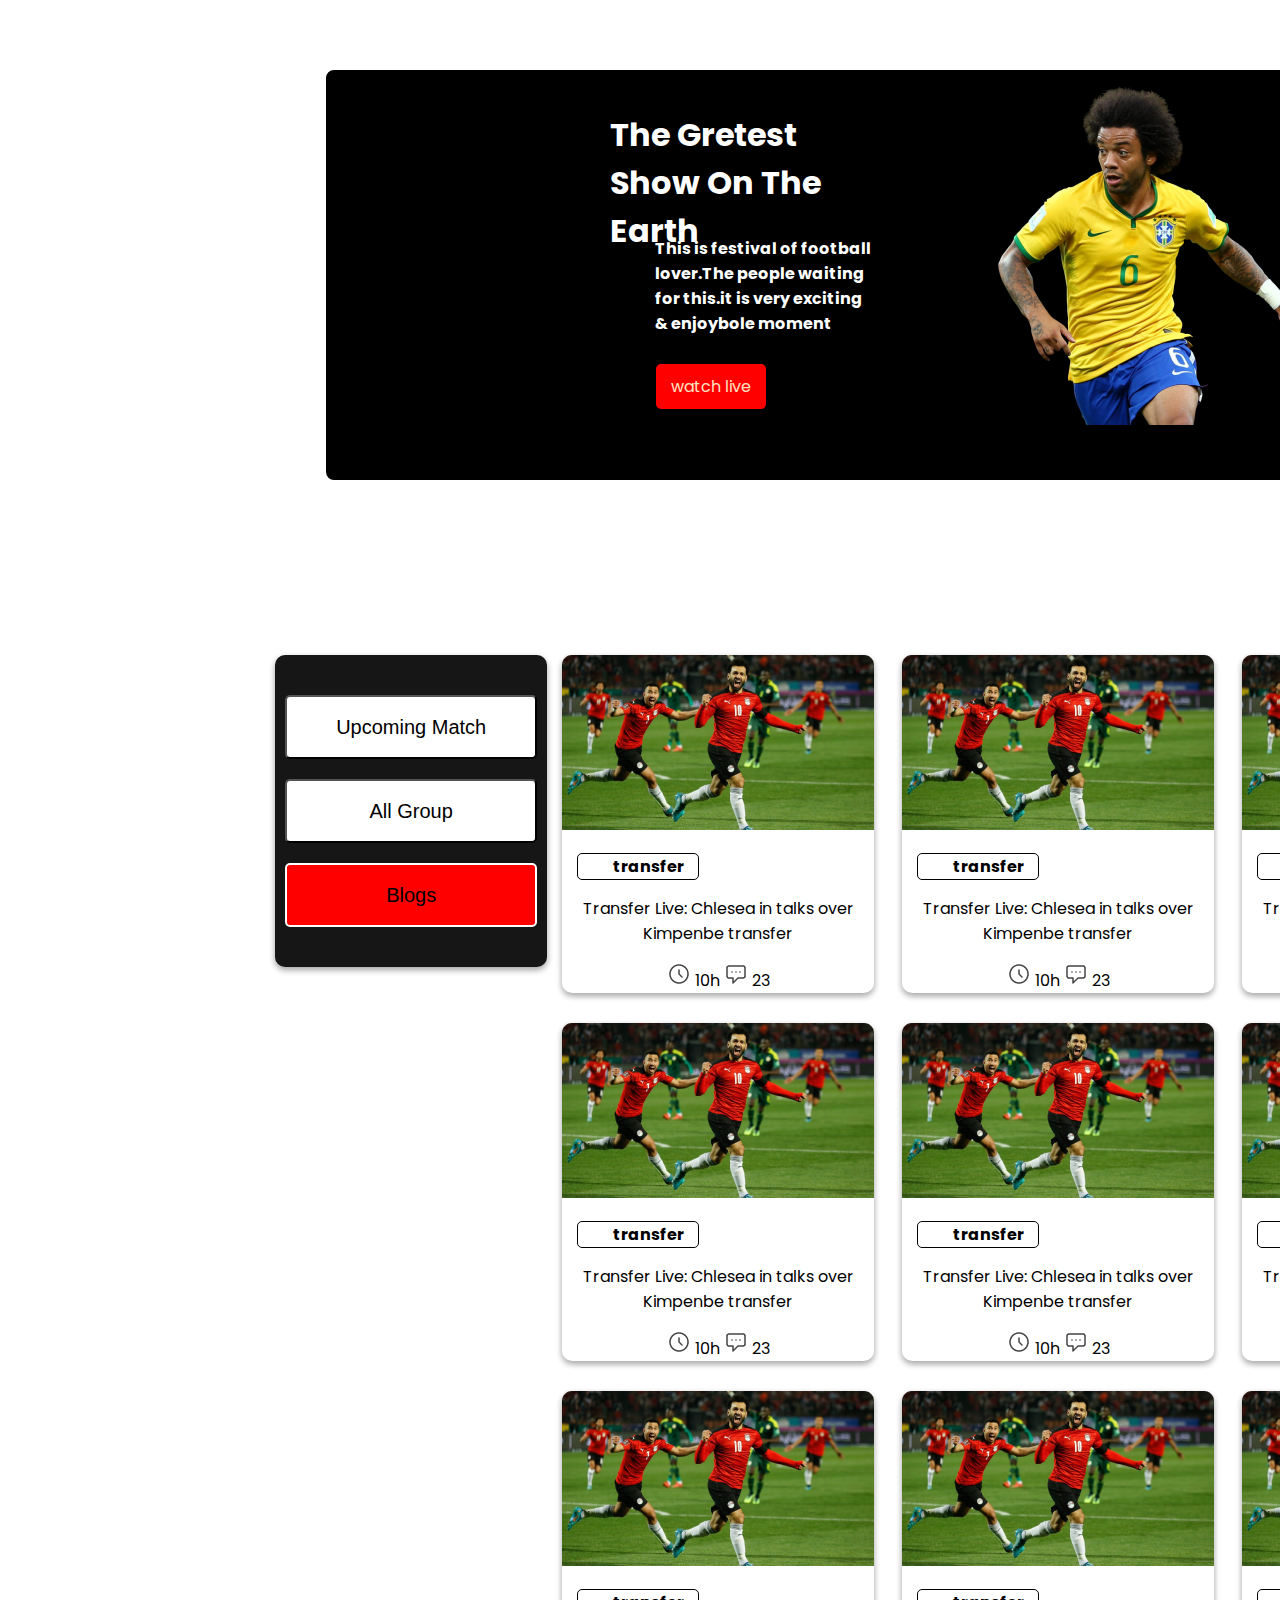
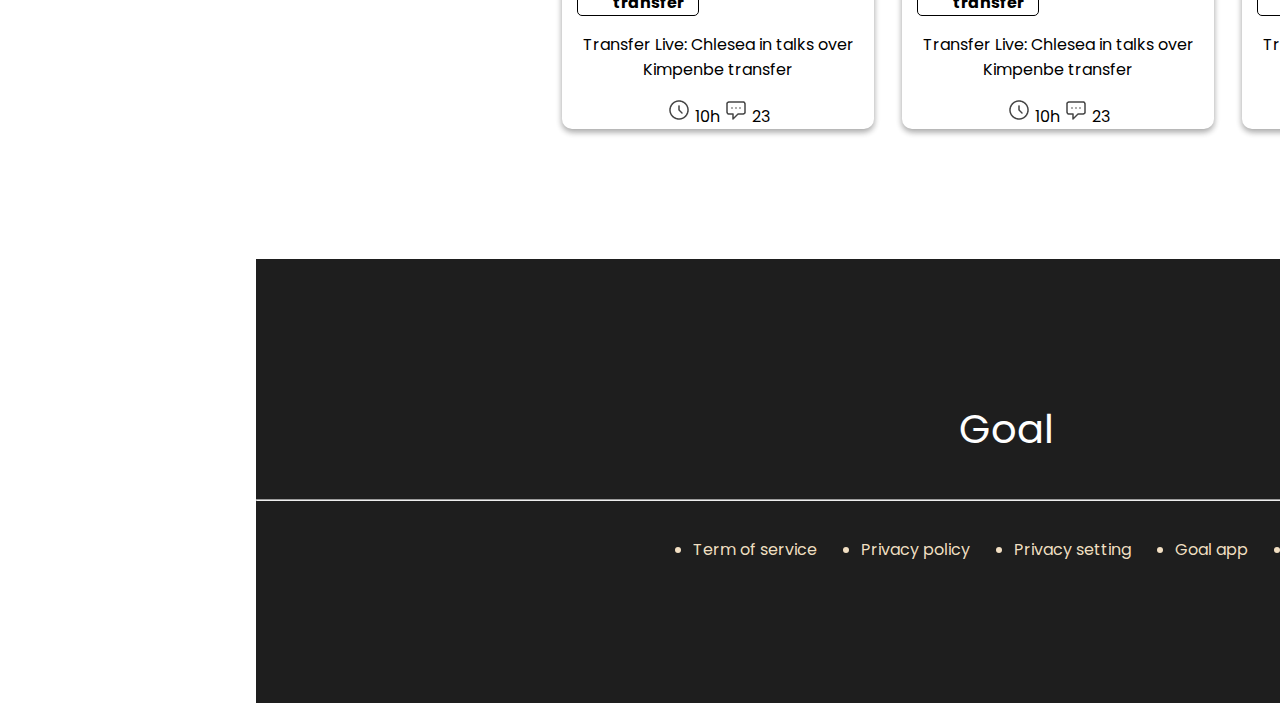
<file: index.html>
<!DOCTYPE html>
<html lang="en">
<head>
    <meta charset="UTF-8">
    <meta http-equiv="X-UA-Compatible" content="IE=edge">
    <meta name="viewport" content="width=device-width, initial-scale=1.0">
    <title>website-1</title>
    <link rel="stylesheet" href="style.css">
</head>
<body>
    <main>
        <section class="container">
            <div class="top-images">
                <div class="images">
                    <div class="img">
                        <img src="assets/Banner Image.png" alt="" srcset="">
                        <h1 class="info">The Gretest
                            <br> Show On The
                            <br>
                             Earth</h1>
                        <h4 class="info-2">This is festival of 
                            football<br> lover.The people waiting 
                            <br>
                            for this.it is very exciting 
                            <br>
                            & enjoybole moment</h4>
                            <a class="watch" href="">watch live</a>
                    </div>
                    
                </div>
                
            </div>
        </section>
    </main>
        <br>
        <br>
        <br>
        <section class="transfer">
            <div class="menu">
                <div class="menu-link">
                    <button>Upcoming Match</button>
                    <button>All Group</button>
                    <button id="blog">Blogs</button>
                </div>
            </div>
            <div class="blogs">
                <div class="blog">
                    <img src="assets/Blog Image.png" alt="">
                    <h3>transfer</h3>
                    <p>Transfer Live: Chlesea in talks 
                        over Kimpenbe transfer</p>
                        <span class="blog-item">
                            <span>
                                <img src="assets/Time Icon.png" alt="" srcset="">
                                <span class="blog-3">10h</span>
                            </span>
                            <span>
                                <img src="assets/Chat Icon.png" alt="" srcset="">
                                <span class="blog-3">23</span>
                            </span>
                        </span>
                </div>
                <div class="blog">
                    <img src="assets/Blog Image.png" alt="">
                    <h3>transfer</h3>
                    <p>Transfer Live: Chlesea in talks 
                        over Kimpenbe transfer</p>
                        <span class="blog-item">
                            <span>
                                <img src="assets/Time Icon.png" alt="" srcset="">
                                <span class="blog-3">10h</span>
                            </span>
                            <span>
                                <img src="assets/Chat Icon.png" alt="" srcset="">
                                <span class="blog-3">23</span>
                            </span>
                        </span>
                </div>
                <div class="blog">
                    <img src="assets/Blog Image.png" alt="">
                    <h3>transfer</h3>
                    <p>Transfer Live: Chlesea in talks 
                        over Kimpenbe transfer</p>
                        <span class="blog-item">
                            <span>
                                <img src="assets/Time Icon.png" alt="" srcset="">
                                <span class="blog-3">10h</span>
                            </span>
                            <span>
                                <img src="assets/Chat Icon.png" alt="" srcset="">
                                <span class="blog-3">23</span>
                            </span>
                        </span>
                </div>
                <div class="blog">
                    <img src="assets/Blog Image.png" alt="">
                    <h3>transfer</h3>
                    <p>Transfer Live: Chlesea in talks 
                        over Kimpenbe transfer</p>
                        <span class="blog-item">
                            <span>
                                <img src="assets/Time Icon.png" alt="" srcset="">
                                <span class="blog-3">10h</span>
                            </span>
                            <span>
                                <img src="assets/Chat Icon.png" alt="" srcset="">
                                <span class="blog-3">23</span>
                            </span>
                        </span>
                </div>
                <div class="blog">
                    <img src="assets/Blog Image.png" alt="">
                    <h3>transfer</h3>
                    <p>Transfer Live: Chlesea in talks 
                        over Kimpenbe transfer</p>
                        <span class="blog-item">
                            <span>
                                <img src="assets/Time Icon.png" alt="" srcset="">
                                <span class="blog-3">10h</span>
                            </span>
                            <span>
                                <img src="assets/Chat Icon.png" alt="" srcset="">
                                <span class="blog-3">23</span>
                            </span>
                        </span>
                </div>
                <div class="blog">
                    <img src="assets/Blog Image.png" alt="">
                    <h3>transfer</h3>
                    <p>Transfer Live: Chlesea in talks 
                        over Kimpenbe transfer</p>
                        <span class="blog-item">
                            <span>
                                <img src="assets/Time Icon.png" alt="" srcset="">
                                <span class="blog-3">10h</span>
                            </span>
                            <span>
                                <img src="assets/Chat Icon.png" alt="" srcset="">
                                <span class="blog-3">23</span>
                            </span>
                        </span>
                </div>
                <div class="blog">
                    <img src="assets/Blog Image.png" alt="">
                    <h3>transfer</h3>
                    <p>Transfer Live: Chlesea in talks 
                        over Kimpenbe transfer</p>
                        <span class="blog-item">
                            <span>
                                <img src="assets/Time Icon.png" alt="" srcset="">
                                <span class="blog-3">10h</span>
                            </span>
                            <span>
                                <img src="assets/Chat Icon.png" alt="" srcset="">
                                <span class="blog-3">23</span>
                            </span>
                        </span>
                </div>
                <div class="blog">
                    <img src="assets/Blog Image.png" alt="">
                    <h3>transfer</h3>
                    <p>Transfer Live: Chlesea in talks 
                        over Kimpenbe transfer</p>
                        <span class="blog-item">
                            <span>
                                <img src="assets/Time Icon.png" alt="" srcset="">
                                <span class="blog-3">10h</span>
                            </span>
                            <span>
                                <img src="assets/Chat Icon.png" alt="" srcset="">
                                <span class="blog-3">23</span>
                            </span>
                        </span>
                </div>
                <div class="blog">
                    <img src="assets/Blog Image.png" alt="">
                    <h3>transfer</h3>
                    <p>Transfer Live: Chlesea in talks 
                        over Kimpenbe transfer</p>
                        <span class="blog-item">
                            <span>
                                <img src="assets/Time Icon.png" alt="" srcset="">
                                <span class="blog-3">10h</span>
                            </span>
                            <span>
                                <img src="assets/Chat Icon.png" alt="" srcset="">
                                <span class="blog-3">23</span>
                            </span>
                        </span>
                </div>
            </div>
        </section>
        <br>
        <br>
        <br>
        <br>
        <section class="finish">
            <div class="title">
            <p>Goal</p>
            </div>
            <div>
             <hr>
            </div> 
            <div>
                <ul class="contacts">
                    <li>
                        <p>Term of service</p> 
            
                    </li>
                    <li>
                        <p>Privacy policy</p>
                    </li>
                    <li>
                        <p>Privacy setting</p>
                    </li>
                    <li>
                        <p>Goal app</p>
                    </li>
                    <li>
                        <p>Goal live</p>
                    </li>
                </ul>
            </div> 
            <div class="icons">
                <a href="www.facebook.com/" target="_blank"></a>
                <a href="www.instagram.com/" target="_blank"></a>
                <a href="www.youtube.com/" target="_blank"></a>
                <a href="www.twitter.com/" target="_blank"></a>
    
            </div> 

        </section>
        
        
                               
    
</body>
</html>
</file>
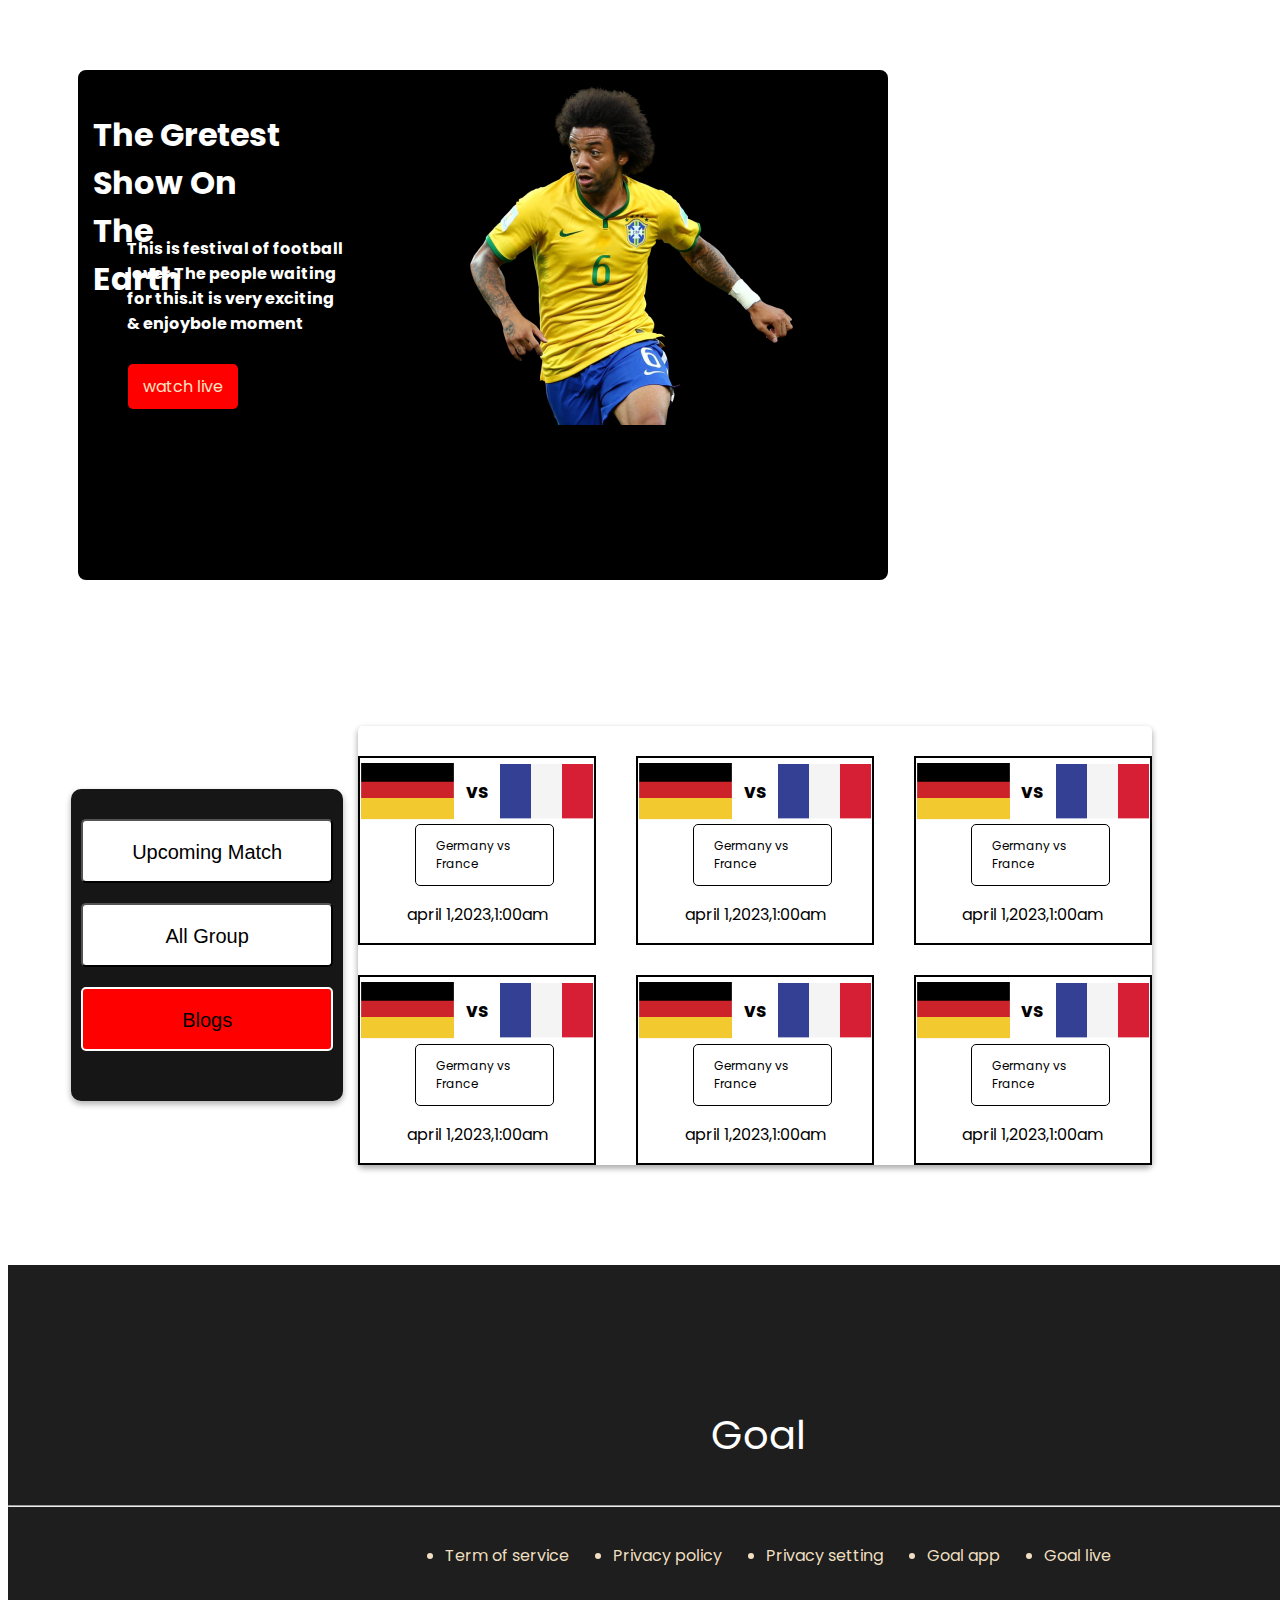
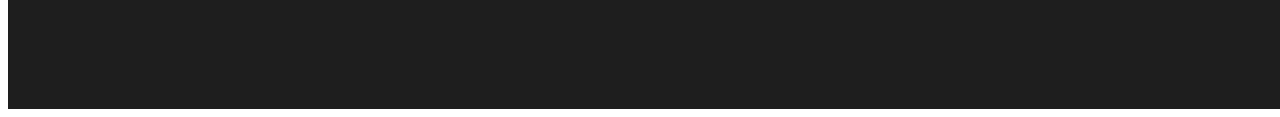
<file: website-2/upcoming.html>
<!DOCTYPE html>
<html lang="en">
<head>
    <meta charset="UTF-8">
    <meta http-equiv="X-UA-Compatible" content="IE=edge">
    <meta name="viewport" content="width=device-width, initial-scale=1.0">
    <title>website 2</title>
    <link rel="stylesheet" href="style.css">
</head>
<body>
    <main>
        <section class="container">
            <div class="top-images">
                <div class="images">
                    <div class="img">
                        <img src="assets/Banner Image.png" alt="" srcset="">
                        <h1 class="info">The Gretest
                            <br> Show On The
                            <br>
                             Earth</h1>
                        <h4 class="info-2">This is festival of 
                            football<br> lover.The people waiting 
                            <br>
                            for this.it is very exciting 
                            <br>
                            & enjoybole moment</h4>
                            <a class="watch" href="">watch live</a>
                    </div>
                    
                </div>
                
            </div>
        </section>
    </main>
        <br>
        <br>
        <br>
        <section class="transfer">
            <div class="menu">
                <div class="menu-link">
                    <button>Upcoming Match</button>
                    <button>All Group</button>
                    <button id="blog">Blogs</button>
                </div>
            </div>
        
            <div class="blogs">
                <div class="blog">
                    <div class="flag">
                    <img src="assets/germany Flag.png" alt="">
                    <h3>vs</h3>
                    <img src="assets/Flag.png" alt="" srcset="">
                </div>
                    <span class="country">
                        <p >Germany vs France</p>
                    </span>
                    <p> april 1,2023,1:00am</p>
                    
                </div>
                
                    <div class="blog">
                        <div class="flag">
                        <img src="assets/germany Flag.png" alt="">
                        <h3>vs</h3>
                        <img  src="assets/Flag.png" alt="" srcset="">
                        </div>
                        <span class="country">
                            <p>Germany vs France</p>
                        </span>
                        <p> april 1,2023,1:00am</p>
                        
                    </div>
                        <div class="blog">
                            <div class="flag">
                            <img src="assets/germany Flag.png" alt="">
                            <h3>vs</h3>
                            <img src="assets/Flag.png" alt="" srcset="">
                            </div>
                            <span class="country">
                                <p>Germany vs France</p>
                            </span>
                            <p> april 1,2023,1:00am</p>
                            
                        </div>
                            <div class="blog">
                                <div class="flag">
                                <img src="assets/germany Flag.png" alt="">
                                <h3>vs</h3>
                                <img src="assets/Flag.png" alt="" srcset="">
                                </div>
                                <span class="country">
                                    <p>Germany vs France</p>
                                </span>
                                <p> april 1,2023,1:00am</p>
                                
                            </div>
                                <div class="blog">
                                    <div class="flag">
                                    <img src="assets/germany Flag.png" alt="">
                                    <h3>vs</h3>
                                    <img src="assets/Flag.png" alt="" srcset="">
                                    </div>
                                    <span class="country">
                                        <p>Germany vs France</p>
                                
                                    </span>
                                    <p> april 1,2023,1:00am</p>
                                    
                                </div>
                                    <div class="blog">
                                        <div class="flag">
                                        <img src="assets/germany Flag.png" alt="">
                                        <h3>vs</h3>
                                        <img src="assets/Flag.png" alt="" srcset="">
                                        </div>
                                        <span class="country">

                                            <p>Germany vs France</p>
        
                                        </span>
                                        <p> april 1,2023,1:00am</p>
                                        
                                    </div>

                
                
                </div>
            </div>
        </section>
        <br>
        <br>
        <br>
        <br>
        <section class="finish">
            <div class="title">
            <p>Goal</p>
            </div>
            <div>
             <hr>
            </div> 
            <div>
                <ul class="contacts">
                    <li>
                        <p>Term of service</p> 
            
                    </li>
                    <li>
                        <p>Privacy policy</p>
                    </li>
                    <li>
                        <p>Privacy setting</p>
                    </li>
                    <li>
                        <p>Goal app</p>
                    </li>
                    <li>
                        <p>Goal live</p>
                    </li>
                </ul>
            </div> 
            <div class="icons">
                <a href="www.facebook.com/" target="_blank"></a>
                <a href="www.instagram.com/" target="_blank"></a>
                <a href="www.youtube.com/" target="_blank"></a>
                <a href="www.twitter.com/" target="_blank"></a>
    
            </div> 

        </section>
        
        
                               
    
</body>
</html>
</file>
<file: style.css>
@import url('https://fonts.googleapis.com/css2?family=Poppins:wght@400;500&display=swap');
body{
    font-family: 'Poppins', sans-serif;
    margin-right: 50%;
    margin-left: 20%;

    
}


main{
    background-color: black;
    width: 1000px;
    height: 400px;
    margin: 70px;
    border: 5px solid black;
    border-radius: 8px;
    text-align: center;
    flex-direction: column;
    

}


.container{
    margin: 10px;
    text-align: center;
    right: 60px;
}
.images{
    display: block;
    text-align: center;

}
.img{
    position: relative;
    text-align:right;
    color: white;
}
.info{
    position: absolute;
    text-align: left;
    top: 5px;
    right:500px;    
}   
.info-2{
    position: absolute;
    text-align: left;
    top: 130px;
    right: 450px;
}
.watch{
    position: absolute;
        text-align: left;
    text-decoration: none;
    color: bisque;
    background-color: red;
    
    bottom: 18px;
    right: 550px;
    margin: 5px;
    border: 5px solid rgba(255, 0, 0, 0.829);
    border-radius: 5px;
    padding: 5px 10px ;
}
.transfer{
    margin-top: 30px;
    margin-left:5%;
    margin-right: 5%;
    display: flex;
    flex-direction: row;
}
.menu{
    
    width: 312px;
    height: 312px;
    background-color: #161616;
    border-radius: 10px;
    box-shadow: rgb(0 0 0 / 16%) 0px 3px 6px, rgb(0 0 0 / 23%) 0px 3px 6px
}
.menu-link{
    display:flex;
    flex-direction: column;
    align-items: center;
    margin-top: 30px;

}

.menu-link button{
    margin: 10px;
    text-decoration: none;
    font-size: 20px;
    background-color: white;
    padding-top: 17px;
    padding-bottom: 17px;
    padding-left: 15px;
    padding-right: 15px;
    width: 252px;
    height: 64px;
    border-radius: 5px;
}
.blogs{
    display: grid;
    grid-template-columns: repeat(3,1fr);
    margin-left: 15px;
    margin-right: 5%;
    column-gap: 3%;
    
    
}
.blog{
    margin-bottom: 30px;
    box-shadow: rgb(0 0 0 / 16%) 0px 3px 6px, rgb(0 0 0 / 23%) 0px 3px 6px;
    border-radius: 10px;
    text-align: center;
}
.blog h3{
    margin-left: 15px;
    border: 1px solid black;
    border-radius: 5px;
    width: 100px;
    padding-left: 20px;
    font-size: 16px
}
.blog-item{
    display: center;
    justify-content: center;
    margin-bottom: 10px;
}


#blog{
    background-color: red;
    border: 2px solid white;

}

.finish{
    height: 444px;
    background-color: #1E1E1E;
    width: 1500px;
}
.title{
    color: white;
    font-size: 40px;
    text-align: center;
    padding-top: 100px
}


.contacts{
  color: rgba(255, 235, 205, 0.945);
  font-size: 16px;
    display: flex;
    align-items: center;
    justify-content: center;
    column-gap:3% ;
    margin-top: 20px;
}
</file>
<file: website-2/style.css>
@import url('https://fonts.googleapis.com/css2?family=Poppins:wght@400;500&display=swap');
body{
    font-family: 'Poppins', sans-serif;


    
}


main{
    background-color:black;
    width: 800px;
    height: 500px;
    margin: 70px;
    border: 5px solid black;
    border-radius: 8px;
    text-align: center;
    flex-direction: column;
    

}


.container{
    margin: 10px;
    text-align: center;
    right: 60px;
}
.images{
    display: block;
    text-align: center;

}
.img{
    width: 700px;
    position: relative;
    text-align:right;
    color: white;
}
.info{
    position: absolute;
    text-align: left;
    top: 5px;
    right:500px;    
}   
.info-2{
    position: absolute;
    text-align: left;
    top: 130px;
    right: 450px;
}
.watch{
    position: absolute;
    text-align: left;
    text-decoration: none;
    color: bisque;
    background-color: red;
    bottom: 18px;
    right: 550px;
    margin: 5px;
    border: 5px solid rgba(255, 0, 0, 0.829);
    border-radius: 5px;
    padding: 5px 10px ;
}
.transfer{
    margin-top: 1px;
    margin-left:5%;
    margin-right: 5%;
    display: flex;
    flex-direction: row;
    align-items: center;


}
.menu{
    
    width: 312px;
    height: 312px;
    background-color: #161616;
    border-radius: 10px;
    box-shadow: rgb(0 0 0 / 10%) 0px 3px 6px, rgb(0 0 0 / 23%) 0px 3px 6px
}
.menu-link{
    display:flex;
    flex-direction: column;
    align-items: center;
    margin-top: 20px;

}

.menu-link button{
    margin: 10px;
    text-decoration: none;
    font-size: 20px;
    background-color: white;
    padding-top: 20px;
    padding-bottom: 17px;
    padding-left: 15px;
    padding-right: 15px;
    width: 252px;
    height: 64px;
    border-radius: 5px;
}
.blogs{
    width: 100%;
    display: grid;
    grid-template-columns: repeat(3,1fr);
    box-shadow:  rgb(0 0 0 / 16%) 0px 3px 6px, rgb(0 0 0 / 23%) 0px 3px 6px;
    border-radius: 5px;
    margin-left: 15px;
    margin-right: 5%;
    column-gap: 5%;
}
.blog{
    display: flex;
    border: 2px solid black;
    margin-top: 30px;
    flex-direction: column;
    align-items: center;
    justify-content: center;
}
.flag{
    display: flex;
    flex-direction: row;
    align-items:center ;
    justify-content: center;
    column-gap: 5%;
    top: 70px;
}
.country{
    margin-left: 15px;
    border: 1px solid black;
    border-radius: 5px;
    width: 50%;
    padding-left: 20px;
    font-size: 12px
}
#blog{
    background-color: red;
    border: 2px solid white;
}


.finish{
    height: 444px;
    background-color: #1E1E1E;
    width: 1500px;
}
.title{
    color: white;
    font-size: 40px;
    text-align: center;
    padding-top: 100px
}


.contacts{
  color: rgba(255, 235, 205, 0.945);
  font-size: 16px;
    display: flex;
    align-items: center;
    justify-content: center;
    column-gap:3% ;
    margin-top: 20px;
}
</file>
